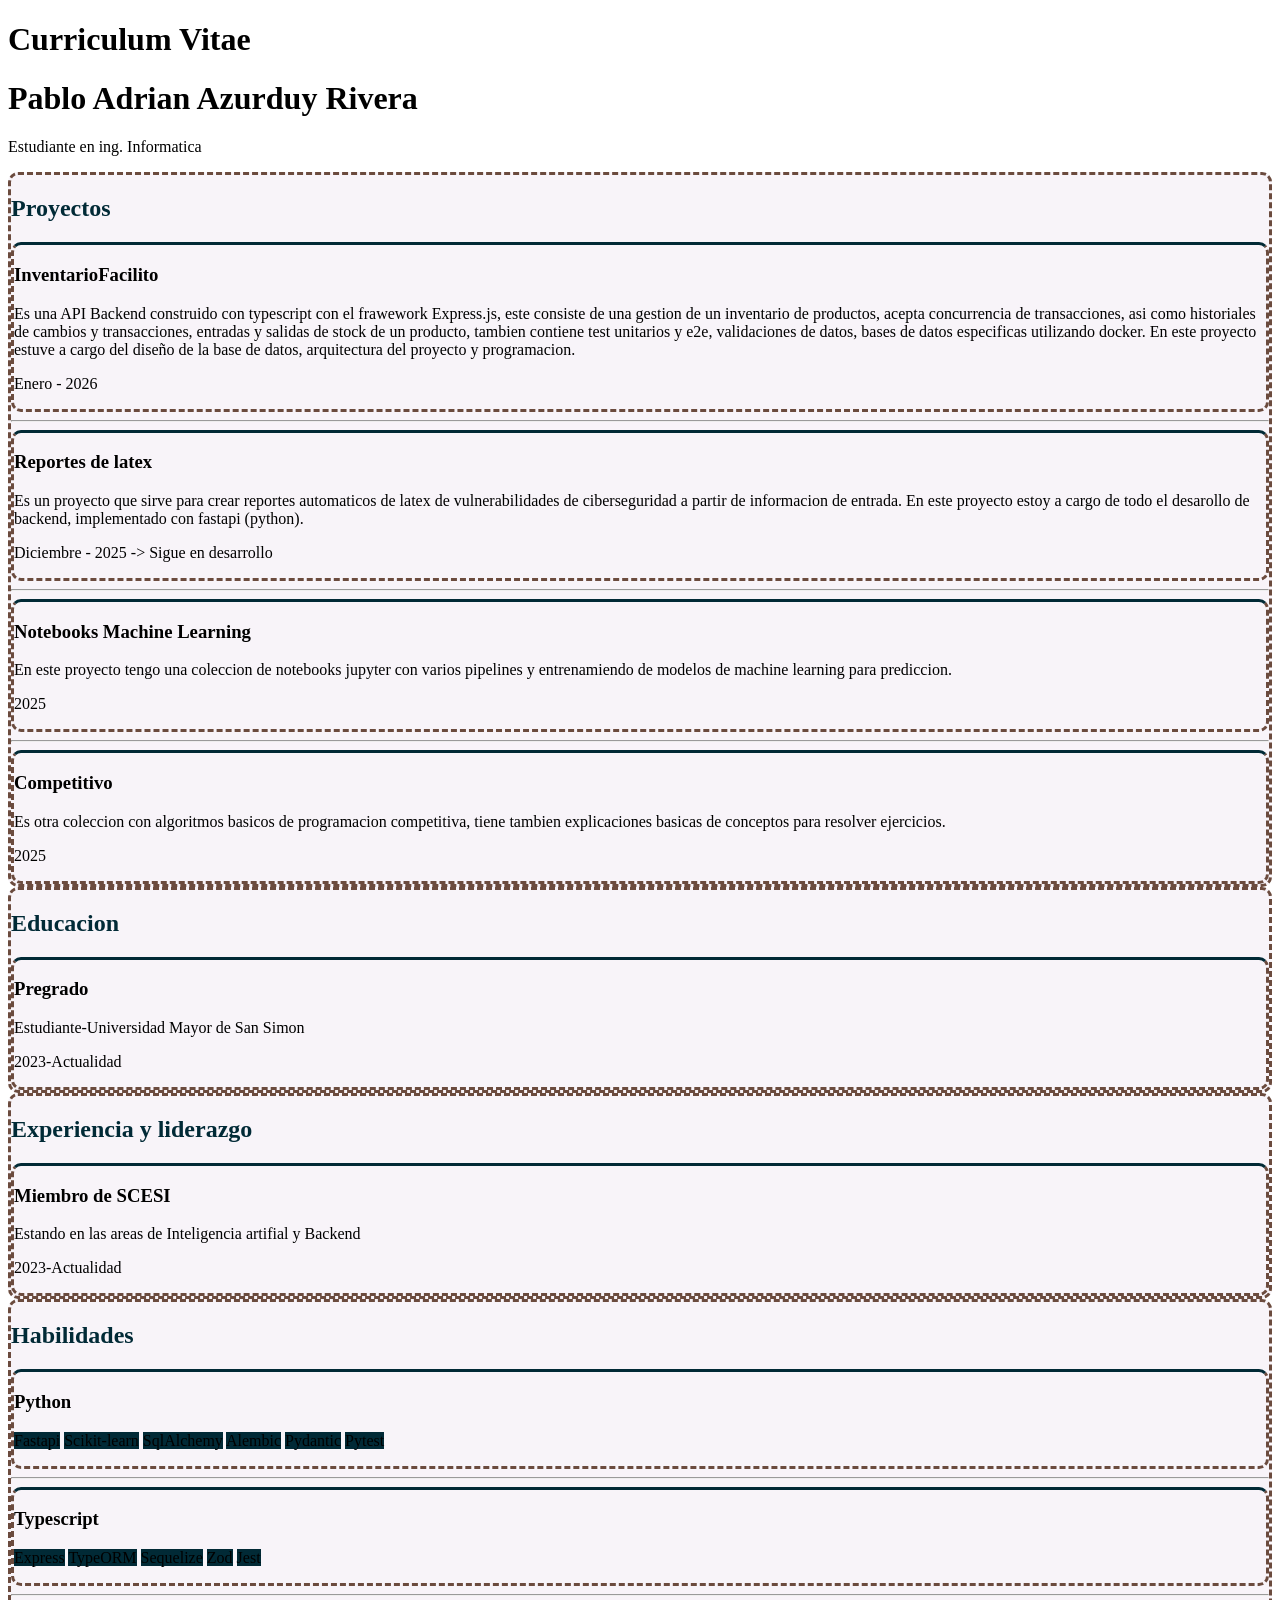
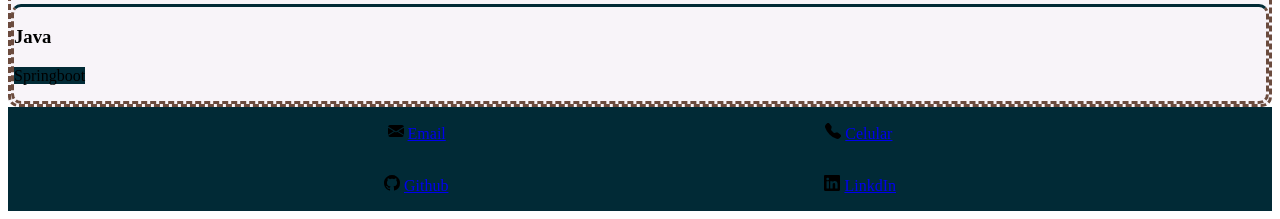
<file: index.html>
<!doctype html>

<html lang="es">

<head>
  <title>Curriculum</title>
  <meta charset="UTF-8">
  <meta name="viewport" content="width=device-width, initial-scale=1.0">
  <link rel="preconnect" href="https://fonts.googleapis.com">
  <link rel="preconnect" href="https://fonts.gstatic.com" crossorigin>
  <link
    href="https://fonts.googleapis.com/css2?family=Iosevka+Charon+Mono:ital,wght@0,300;0,400;0,500;0,700;1,300;1,400;1,500;1,700&family=Lato:ital,wght@0,100;0,300;0,400;0,700;0,900;1,100;1,300;1,400;1,700;1,900&display=swap"
    rel="stylesheet">
  <link rel="stylesheet" href="https://www.w3schools.com/w3css/5/w3.css">
  <link rel="stylesheet" href="styles/medias.css">
  <style>
    .w3-iosevka {
      font-family: "Iosevka Charon Mono";
    }
  </style>

</head>

<body class="w3-white w3-text-black w3-iosevka">
  <header class="w3-center w3-section">
    <h1>Curriculum Vitae</h1>
    <h1>Pablo Adrian Azurduy Rivera</h1>
    <p>Estudiante en ing. Informatica</p>
  </header>

  <section class="w3-panel w3-padding-16 w3-topbar w3-bottombar w3-border w3-margin "
    style="background-color: #F8F4F9;">
    <h2 class="w3-text" style="color: #012A36;">Proyectos</h2>
    <section class="w3-container" style="border-top: solid #012A36 3px;">
      <h3>InventarioFacilito</h3>
      <p>
        Es una API Backend construido con typescript con el frawework
        Express.js, este consiste de una gestion de un inventario de
        productos, acepta concurrencia de transacciones, asi como historiales
        de cambios y transacciones, entradas y salidas de stock de un
        producto, tambien contiene test unitarios y e2e, validaciones de
        datos, bases de datos especificas utilizando docker. En este proyecto
        estuve a cargo del diseño de la base de datos, arquitectura del
        proyecto y programacion.
      </p>
      <p class="w3-right w3-text-blue-gray">Enero - 2026</p>
    </section>
    <hr>
    <section class="w3-container" style="border-top: solid #012A36 3px;">
      <h3>Reportes de latex</h3>
      <p>
        Es un proyecto que sirve para crear reportes automaticos de latex de
        vulnerabilidades de ciberseguridad a partir de informacion de entrada.
        En este proyecto estoy a cargo de todo el desarollo de backend,
        implementado con fastapi (python).
      </p>
      <p class="w3-right w3-text-blue-gray">Diciembre - 2025 -> Sigue en desarrollo</p>
    </section>
    <hr>
    <section class="w3-container" style="border-top: solid #012A36 3px;">
      <h3>Notebooks Machine Learning</h3>
      <p>
        En este proyecto tengo una coleccion de notebooks jupyter con varios
        pipelines y entrenamiendo de modelos de machine learning para
        prediccion.
      </p>
      <p class="w3-right w3-text-blue-gray">2025</p>
    </section>
    <hr>
    <section class="w3-container" style="border-top: solid #012A36 3px;">
      <h3>Competitivo</h3>
      <p>
        Es otra coleccion con algoritmos basicos de programacion competitiva,
        tiene tambien explicaciones basicas de conceptos para resolver
        ejercicios.
      </p>
      <p class="w3-right w3-text-blue-gray">2025</p>
    </section>
  </section>

  <section class="w3-panel w3-padding-16 w3-topbar w3-bottombar w3-border w3-margin "
    style="background-color: #F8F4F9;">
    <h2 class="w3-text" style="color: #012A36;">Educacion</h2>
    <section class="w3-container" style="border-top: solid #012A36 3px;">
      <h3>Pregrado</h3>
      <p>Estudiante-Universidad Mayor de San Simon</p>
      <p class="w3-right w3-text-blue-gray">2023-Actualidad</p>
    </section>
  </section>

  <section class="w3-panel w3-padding-16 w3-topbar w3-bottombar w3-border w3-margin "
    style="background-color: #F8F4F9;">
    <h2 class="w3-text" style="color: #012A36;">Experiencia y liderazgo</h2>
    <section class="w3-container" style="border-top: solid #012A36 3px;">
      <h3>Miembro de SCESI</h3>
      <p>Estando en las areas de Inteligencia artifial y Backend</p>
      <p class="w3-right w3-text-blue-gray">2023-Actualidad</p>
    </section>
  </section>

  <section class="w3-panel w3-padding-16 w3-topbar w3-bottombar w3-border w3-margin "
    style="background-color: #F8F4F9;">
    <h2 class="w3-text" style="color: #012A36;">Habilidades</h2>
    <section class="w3-container" style="border-top: solid #012A36 3px;">
      <h3>Python</h3>
      <p>
        <span class="w3-tag" style="background-color: #012A36;">Fastapi</span>
        <span class="w3-tag" style="background-color: #012A36;">Scikit-learn</span>
        <span class="w3-tag" style="background-color: #012A36;">SqlAlchemy</span>
        <span class="w3-tag" style="background-color: #012A36;">Alembic</span>
        <span class="w3-tag" style="background-color: #012A36;">Pydantic</span>
        <span class="w3-tag" style="background-color: #012A36;">Pytest</span>
      </p>
    </section>
    <hr>
    <section class="w3-container" style="border-top: solid #012A36 3px;">
      <h3>Typescript</h3>
      <p>
        <span class="w3-tag" style="background-color: #012A36;">Express</span>
        <span class="w3-tag" style="background-color: #012A36;">TypeORM</span>
        <span class="w3-tag" style="background-color: #012A36;">Sequelize</span>
        <span class="w3-tag" style="background-color: #012A36;">Zod</span>
        <span class="w3-tag" style="background-color: #012A36;">Jest</span>
      </p>
    </section>
    <hr>
    <section class="w3-container" style="border-top: solid #012A36 3px;">
      <h3>Java</h3>
      <p>
        <span class="w3-tag" style="background-color: #012A36;">Springboot</span>
      </p>
    </section>
  </section>

  <footer class="w3-text-white w3-cell-row" style="background-color:#012A36 ;">
    <div class="w3-cell w3-mobile">
      <p>
        <svg xmlns="http://www.w3.org/2000/svg" width="16" height="16" fill="currentColor" class="bi bi-envelope-fill"
          viewBox="0 0 16 16">
          <path
            d="M.05 3.555A2 2 0 0 1 2 2h12a2 2 0 0 1 1.95 1.555L8 8.414zM0 4.697v7.104l5.803-3.558zM6.761 8.83l-6.57 4.027A2 2 0 0 0 2 14h12a2 2 0 0 0 1.808-1.144l-6.57-4.027L8 9.586zm3.436-.586L16 11.801V4.697z" />
        </svg>
        <a href="mailto:pabloazurduy40@gmail.com">Email</a>
      </p>
      <p>
        <svg xmlns="http://www.w3.org/2000/svg" width="16" height="16" fill="currentColor" class="bi bi-telephone-fill"
          viewBox="0 0 16 16">
          <path fill-rule="evenodd"
            d="M1.885.511a1.745 1.745 0 0 1 2.61.163L6.29 2.98c.329.423.445.974.315 1.494l-.547 2.19a.68.68 0 0 0 .178.643l2.457 2.457a.68.68 0 0 0 .644.178l2.189-.547a1.75 1.75 0 0 1 1.494.315l2.306 1.794c.829.645.905 1.87.163 2.611l-1.034 1.034c-.74.74-1.846 1.065-2.877.702a18.6 18.6 0 0 1-7.01-4.42 18.6 18.6 0 0 1-4.42-7.009c-.362-1.03-.037-2.137.703-2.877z" />
        </svg>
        <a href="tel:+59173723263"> Celular</a>
      </p>
    </div>
    <div class="w3-cell w3-mobile">
      <p>
        <svg xmlns="http://www.w3.org/2000/svg" width="16" height="16" fill="currentColor" class="bi bi-github"
          viewBox="0 0 16 16">
          <path
            d="M8 0C3.58 0 0 3.58 0 8c0 3.54 2.29 6.53 5.47 7.59.4.07.55-.17.55-.38 0-.19-.01-.82-.01-1.49-2.01.37-2.53-.49-2.69-.94-.09-.23-.48-.94-.82-1.13-.28-.15-.68-.52-.01-.53.63-.01 1.08.58 1.23.82.72 1.21 1.87.87 2.33.66.07-.52.28-.87.51-1.07-1.78-.2-3.64-.89-3.64-3.95 0-.87.31-1.59.82-2.15-.08-.2-.36-1.02.08-2.12 0 0 .67-.21 2.2.82.64-.18 1.32-.27 2-.27s1.36.09 2 .27c1.53-1.04 2.2-.82 2.2-.82.44 1.1.16 1.92.08 2.12.51.56.82 1.27.82 2.15 0 3.07-1.87 3.75-3.65 3.95.29.25.54.73.54 1.48 0 1.07-.01 1.93-.01 2.2 0 .21.15.46.55.38A8.01 8.01 0 0 0 16 8c0-4.42-3.58-8-8-8" />
        </svg>
        <a href="https://github.com/zer4c">Github</a>
      </p>
      <p>
        <svg xmlns="http://www.w3.org/2000/svg" width="16" height="16" fill="currentColor" class="bi bi-linkedin"
          viewBox="0 0 16 16">
          <path
            d="M0 1.146C0 .513.526 0 1.175 0h13.65C15.474 0 16 .513 16 1.146v13.708c0 .633-.526 1.146-1.175 1.146H1.175C.526 16 0 15.487 0 14.854zm4.943 12.248V6.169H2.542v7.225zm-1.2-8.212c.837 0 1.358-.554 1.358-1.248-.015-.709-.52-1.248-1.342-1.248S2.4 3.226 2.4 3.934c0 .694.521 1.248 1.327 1.248zm4.908 8.212V9.359c0-.216.016-.432.08-.586.173-.431.568-.878 1.232-.878.869 0 1.216.662 1.216 1.634v3.865h2.401V9.25c0-2.22-1.184-3.252-2.764-3.252-1.274 0-1.845.7-2.165 1.193v.025h-.016l.016-.025V6.169h-2.4c.03.678 0 7.225 0 7.225z" />
        </svg>
        <a href="https://www.linkedin.com/in/pablo-azurduy-rivera-581b392b9/">LinkdIn</a>
      </p>
    </div>
  </footer>
</body>

</html>
</file>
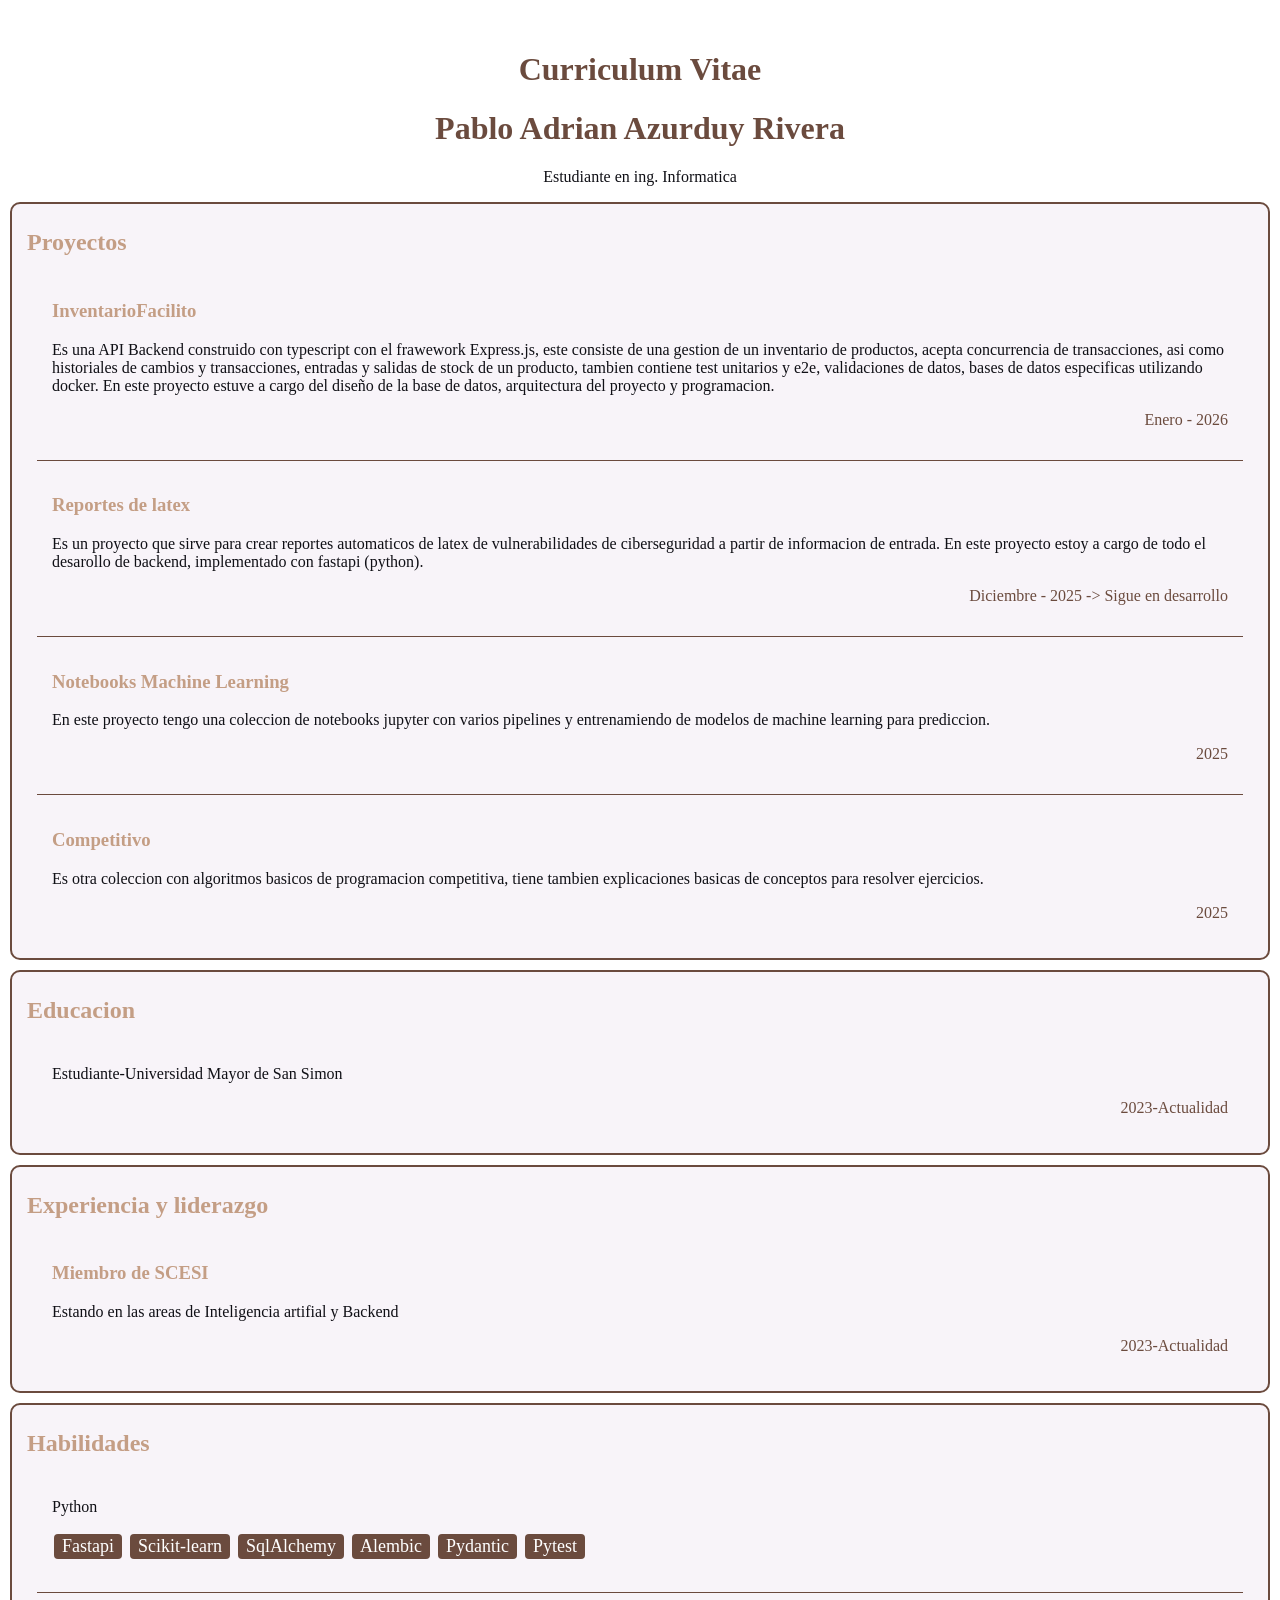
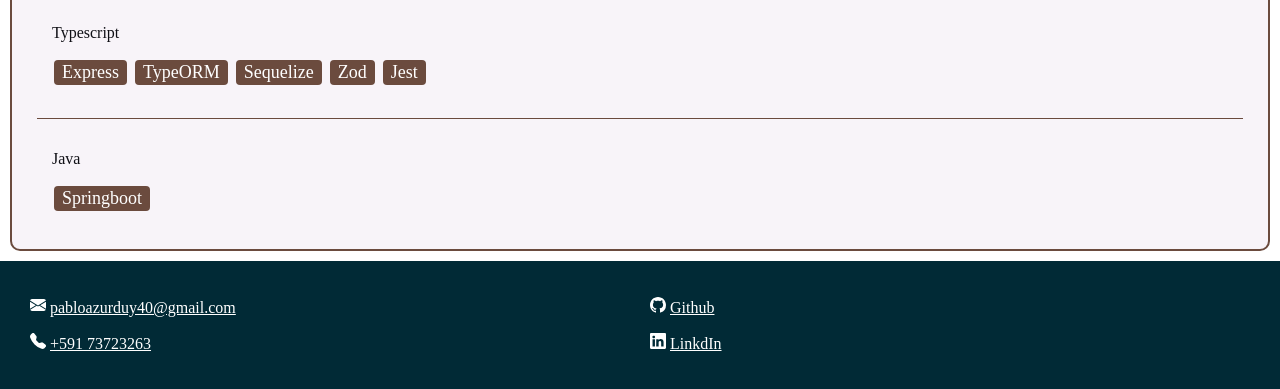
<file: cv.html>
<!doctype html>

<head lang="es" , title="CV pablo">
  <link rel="preconnect" href="https://fonts.googleapis.com" />
  <link rel="preconnect" href="https://fonts.gstatic.com" crossorigin />
  <link
    href="https://fonts.googleapis.com/css2?family=Iosevka+Charon+Mono:ital,wght@0,300;0,400;0,500;0,700;1,300;1,400;1,500;1,700&family=Lato:ital,wght@0,100;0,300;0,400;0,700;0,900;1,100;1,300;1,400;1,700;1,900&display=swap"
    rel="stylesheet"
  />
  <link rel="stylesheet" href="styles/general.css" />
  <link rel="stylesheet" href="styles/fonts.css" />
</head>

<body>
  <header>
    <h1>Curriculum Vitae</h1>
    <h1>Pablo Adrian Azurduy Rivera</h1>
    <p>Estudiante en ing. Informatica</p>
  </header>

  <section class="exterior">
    <h2>Proyectos</h2>
    <section>
      <h3>InventarioFacilito</h3>
      <p>
        Es una API Backend construido con typescript con el frawework
        Express.js, este consiste de una gestion de un inventario de productos,
        acepta concurrencia de transacciones, asi como historiales de cambios y
        transacciones, entradas y salidas de stock de un producto, tambien
        contiene test unitarios y e2e, validaciones de datos, bases de datos
        especificas utilizando docker. En este proyecto estuve a cargo del
        diseño de la base de datos, arquitectura del proyecto y programacion.
      </p>
      <p class="fecha">Enero - 2026</p>
    </section>
    <hr />
    <section>
      <h3>Reportes de latex</h3>
      <p>
        Es un proyecto que sirve para crear reportes automaticos de latex de
        vulnerabilidades de ciberseguridad a partir de informacion de entrada.
        En este proyecto estoy a cargo de todo el desarollo de backend,
        implementado con fastapi (python).
      </p>
      <p class="fecha">Diciembre - 2025 -> Sigue en desarrollo</p>
    </section>
    <hr />
    <section>
      <h3>Notebooks Machine Learning</h3>
      <p>
        En este proyecto tengo una coleccion de notebooks jupyter con varios
        pipelines y entrenamiendo de modelos de machine learning para
        prediccion.
      </p>
      <p class="fecha">2025</p>
    </section>
    <hr />
    <section>
      <h3>Competitivo</h3>
      <p>
        Es otra coleccion con algoritmos basicos de programacion competitiva,
        tiene tambien explicaciones basicas de conceptos para resolver
        ejercicios.
      </p>
      <p class="fecha">2025</p>
    </section>
  </section>

  <section class="exterior">
    <h2>Educacion</h2>
    <section>
      <p>Estudiante-Universidad Mayor de San Simon</p>
      <p class="fecha">2023-Actualidad</p>
    </section>
  </section>

  <section class="exterior">
    <h2>Experiencia y liderazgo</h2>
    <section>
      <h3>Miembro de SCESI</h3>
      <p>Estando en las areas de Inteligencia artifial y Backend</p>
      <p class="fecha">2023-Actualidad</p>
    </section>
  </section>

  <section class="exterior">
    <h2>Habilidades</h2>
    <section>
      <p class="skill">Python</p>
      <p>
        <span class="skills">Fastapi</span>
        <span class="skills">Scikit-learn</span>
        <span class="skills">SqlAlchemy</span>
        <span class="skills">Alembic</span>
        <span class="skills">Pydantic</span>
        <span class="skills">Pytest</span>
      </p>
    </section>
    <hr />
    <section>
      <p class="skill">Typescript</p>
      <p>
        <span class="skills">Express</span>
        <span class="skills">TypeORM</span>
        <span class="skills">Sequelize</span>
        <span class="skills">Zod</span>
        <span class="skills">Jest</span>
      </p>
    </section>
    <hr />
    <section>
      <p class="skill">Java</p>
      <p>
        <span class="skills">Springboot</span>
      </p>
    </section>
  </section>

  <footer>
    <div>
      <p>
        <svg
          xmlns="http://www.w3.org/2000/svg"
          width="16"
          height="16"
          fill="currentColor"
          class="bi bi-envelope-fill"
          viewBox="0 0 16 16"
        >
          <path
            d="M.05 3.555A2 2 0 0 1 2 2h12a2 2 0 0 1 1.95 1.555L8 8.414zM0 4.697v7.104l5.803-3.558zM6.761 8.83l-6.57 4.027A2 2 0 0 0 2 14h12a2 2 0 0 0 1.808-1.144l-6.57-4.027L8 9.586zm3.436-.586L16 11.801V4.697z"
          />
        </svg>
        <a href="mailto:pabloazurduy40@gmail.com">pabloazurduy40@gmail.com</a>
      </p>
      <p>
        <svg
          xmlns="http://www.w3.org/2000/svg"
          width="16"
          height="16"
          fill="currentColor"
          class="bi bi-telephone-fill"
          viewBox="0 0 16 16"
        >
          <path
            fill-rule="evenodd"
            d="M1.885.511a1.745 1.745 0 0 1 2.61.163L6.29 2.98c.329.423.445.974.315 1.494l-.547 2.19a.68.68 0 0 0 .178.643l2.457 2.457a.68.68 0 0 0 .644.178l2.189-.547a1.75 1.75 0 0 1 1.494.315l2.306 1.794c.829.645.905 1.87.163 2.611l-1.034 1.034c-.74.74-1.846 1.065-2.877.702a18.6 18.6 0 0 1-7.01-4.42 18.6 18.6 0 0 1-4.42-7.009c-.362-1.03-.037-2.137.703-2.877z"
          />
        </svg>
        <a href="tel:+59173723263"> +591 73723263</a>
      </p>
    </div>
    <div>
      <p>
        <svg
          xmlns="http://www.w3.org/2000/svg"
          width="16"
          height="16"
          fill="currentColor"
          class="bi bi-github"
          viewBox="0 0 16 16"
        >
          <path
            d="M8 0C3.58 0 0 3.58 0 8c0 3.54 2.29 6.53 5.47 7.59.4.07.55-.17.55-.38 0-.19-.01-.82-.01-1.49-2.01.37-2.53-.49-2.69-.94-.09-.23-.48-.94-.82-1.13-.28-.15-.68-.52-.01-.53.63-.01 1.08.58 1.23.82.72 1.21 1.87.87 2.33.66.07-.52.28-.87.51-1.07-1.78-.2-3.64-.89-3.64-3.95 0-.87.31-1.59.82-2.15-.08-.2-.36-1.02.08-2.12 0 0 .67-.21 2.2.82.64-.18 1.32-.27 2-.27s1.36.09 2 .27c1.53-1.04 2.2-.82 2.2-.82.44 1.1.16 1.92.08 2.12.51.56.82 1.27.82 2.15 0 3.07-1.87 3.75-3.65 3.95.29.25.54.73.54 1.48 0 1.07-.01 1.93-.01 2.2 0 .21.15.46.55.38A8.01 8.01 0 0 0 16 8c0-4.42-3.58-8-8-8"
          />
        </svg>
        <a href="https://github.com/zer4c">Github</a>
      </p>
      <p>
        <svg
          xmlns="http://www.w3.org/2000/svg"
          width="16"
          height="16"
          fill="currentColor"
          class="bi bi-linkedin"
          viewBox="0 0 16 16"
        >
          <path
            d="M0 1.146C0 .513.526 0 1.175 0h13.65C15.474 0 16 .513 16 1.146v13.708c0 .633-.526 1.146-1.175 1.146H1.175C.526 16 0 15.487 0 14.854zm4.943 12.248V6.169H2.542v7.225zm-1.2-8.212c.837 0 1.358-.554 1.358-1.248-.015-.709-.52-1.248-1.342-1.248S2.4 3.226 2.4 3.934c0 .694.521 1.248 1.327 1.248zm4.908 8.212V9.359c0-.216.016-.432.08-.586.173-.431.568-.878 1.232-.878.869 0 1.216.662 1.216 1.634v3.865h2.401V9.25c0-2.22-1.184-3.252-2.764-3.252-1.274 0-1.845.7-2.165 1.193v.025h-.016l.016-.025V6.169h-2.4c.03.678 0 7.225 0 7.225z"
          />
        </svg>
        <a href="https://www.linkedin.com/in/pablo-azurduy-rivera-581b392b9/"
          >LinkdIn</a
        >
      </p>
    </div>
  </footer>
</body>
</file>
<file: styles/medias.css>
@media only screen and (orientation: landscape) {
  section.exterior {
    display: grid;
    grid-template-columns: repeat(2, 1fr);
  }

  section.exterior h2 {
    grid-column: 1 / -1;
  }

  section.exterior hr {
    display: none;
  }

  section.exterior > section {
    display: flex;
    flex-direction: column;
  }

  section {
    border-radius: 10px;
    border-style: dashed;
    border-color: #6b4b3e;
  }
  footer div {
    display: flex;
    flex: 1;
    justify-content: space-evenly;
    align-items: center;
  }

  .fecha {
    margin-top: auto;
  }
}
</file>
<file: styles/general.css>
body {
  background-color: #FFFFFF;
  color: #101016;
  font-family: "Iosevka Charon Mono";
  margin: 0;
  padding: 30px 0px 0px 0px;
}

header{
  text-align: center;
}

footer {
  background-color: #012A36;
  color: #FFFFFF;
  width: 100%;
  display: flex;
  padding: 10px 20px;
  box-sizing: border-box;
}

footer div{
  padding: 10px;
  flex: 1;
}

a {
  color: #FFFFFF;
}

a:visited, a:hover {
  color: #C49E85;
}

h1 {
  color: #6B4B3E;
  text-align: center;
}

h2, h3 {
  color: #C49E85;
}

section {
  background-color: #F8F4F9;
  padding: 5px 15px;
  margin: 10px;
}

section.exterior {
  border-radius: 10px;
  border-color: #6B4B3E;
  border-width: 2px;
  border-style: solid;
}

hr {
  border: none;
  border-top-width: 1px;
  border-top-color: #6B4B3E;
  border-top-style: solid;
  margin: 0 10px;
}

.fecha {
  color: #6B4B3E;
  text-align: right;
}


.skills {
  background-color: #6B4B3E;
  color: #FFFFFF;
  padding: 2px 8px;
  border-radius: 4px;
  display: inline-block;
  margin: 2px;
  font-size: large;
}
</file>
<file: styles/fonts.css>
.iosevka-charon-mono-light {
  font-family: "Iosevka Charon Mono", monospace;
  font-weight: 300;
  font-style: normal;
}

.iosevka-charon-mono-regular {
  font-family: "Iosevka Charon Mono", monospace;
  font-weight: 400;
  font-style: normal;
}

.iosevka-charon-mono-medium {
  font-family: "Iosevka Charon Mono", monospace;
  font-weight: 500;
  font-style: normal;
}

.iosevka-charon-mono-bold {
  font-family: "Iosevka Charon Mono", monospace;
  font-weight: 700;
  font-style: normal;
}

.iosevka-charon-mono-light-italic {
  font-family: "Iosevka Charon Mono", monospace;
  font-weight: 300;
  font-style: italic;
}

.iosevka-charon-mono-regular-italic {
  font-family: "Iosevka Charon Mono", monospace;
  font-weight: 400;
  font-style: italic;
}

.iosevka-charon-mono-medium-italic {
  font-family: "Iosevka Charon Mono", monospace;
  font-weight: 500;
  font-style: italic;
}

.iosevka-charon-mono-bold-italic {
  font-family: "Iosevka Charon Mono", monospace;
  font-weight: 700;
  font-style: italic;
}
</file>
